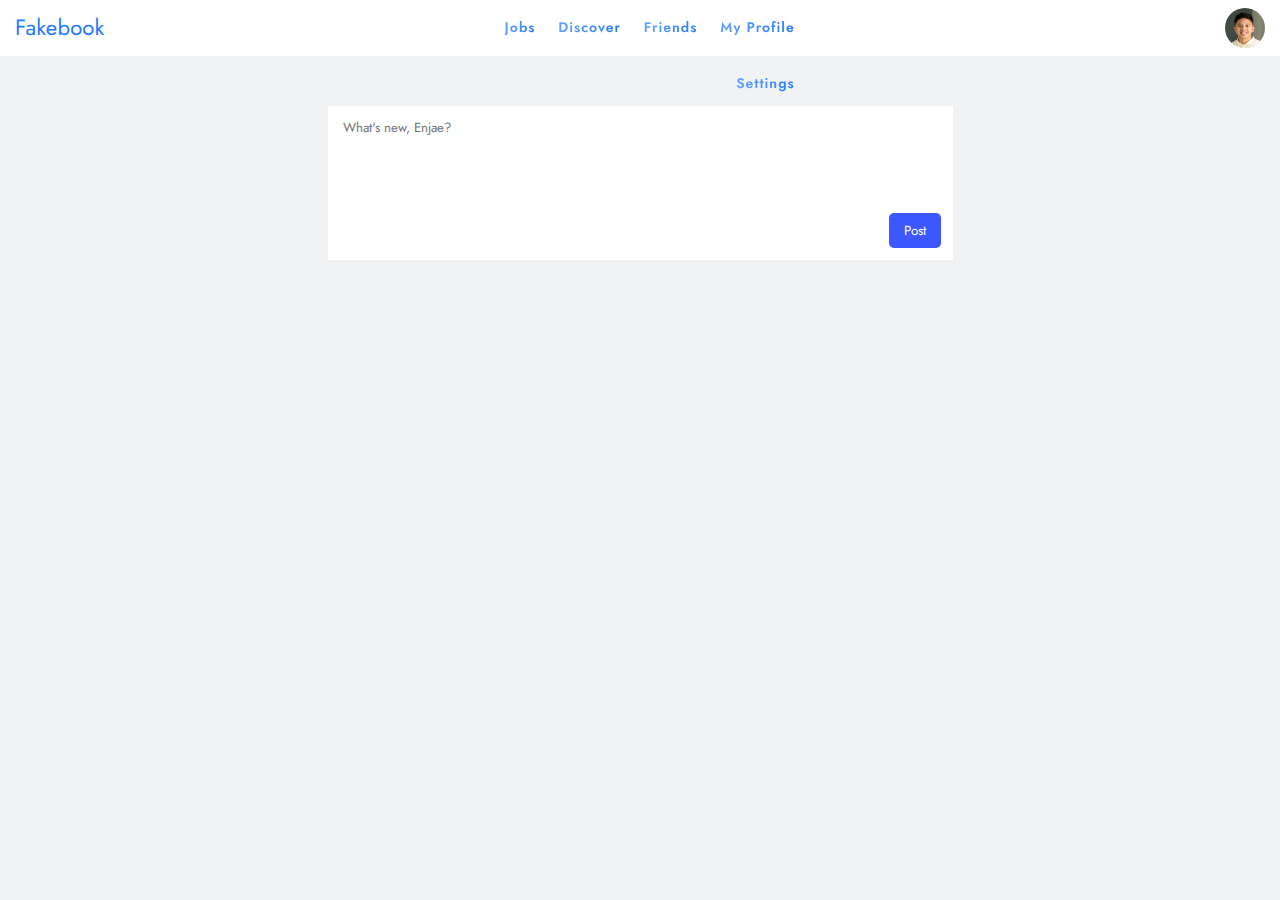
<file: index.html>
<!DOCTYPE html> 
<html lang="en">
    <head>
        <meta charset="utf-8">
        <meta name="viewport" content="width=device-width, initial-scale=1">
        <meta name="author" content="Enjae Antonio">
        <meta name="description" content="Fakebook">
        <meta name="Enjae" content=" HTML, CSS, SEO, web, web development">
        <title>Fakebook</title>   
        <link rel="shortcut icon" href="./assets/favicon.png" type="image/x-icon">
        <link rel="preconnect" href="https://fonts.googleapis.com">
        <link rel="preconnect" href="https://fonts.gstatic.com" crossorigin>
        <link rel="stylesheet" href="assets/style/style.css" media="screen"> 
        <link rel="stylesheet" href="https://cdnjs.cloudflare.com/ajax/libs/font-awesome/6.2.0/css/all.min.css" integrity="sha512-xh6O/CkQoPOWDdYTDqeRdPCVd1SpvCA9XXcUnZS2FmJNp1coAFzvtCN9BmamE+4aHK8yyUHUSCcJHgXloTyT2A==" crossorigin="anonymous" referrerpolicy="no-referrer" />
        <link rel="stylesheet" href="https://fonts.googleapis.com/css2?family=Jost:wght@400;600&display=swap" > 
        <script src="./assets/script/index.js" type="module"></script>
    </head>
    <body>
       <main>
        <header>
            <div class="container flexbox">
                <div class="title">
                    <h1>Fakebook</h1>
                </div>
                <nav>
                    <ul>
                        <li><a href="">Jobs</a></li>
                        <li><a href="">Discover</a></li>
                        <li><a href="">Friends</a></li>
                        <li><a href="">My Profile</a></li>
                        <li><a href="">Settings</a></li>
                    </ul>
                </nav>
                <picture class="avatar">
                    <img class="info-btn avatar-pic" src="./assets/img/MITT_Henlow_009.jpg" alt="">
                </picture>
            </header>
            <section class="user-sub-info">
                <nav class="resp-nav">
                    <ul>
                        <li><a href="">Jobs</a></li>
                        <li><a href="">Discover</a></li>
                        <li><a href="">Friends</a></li>
                        <li><a href="">My Profile</a></li>
                        <li><a href="">Settings</a></li>
                    </ul>
                </nav>
                <p class="sub-info"></p>
                <p class="user-info"></p>
            </section>
            </div>
    
        <section class="post-wrapper container">
                
        <form action="">
                        <div class="form-wrapper">
                        
                            <textarea class="content-input" name="post" id="post" cols="80" rows="5" placeholder="What's new, Enjae?"></textarea>
                            
                            <div class="btn-wrapper">
                                <input type="file" id="file-upload" multiple required />
                        <div class="file-filename">
                            <label for="file-upload"><i class="fa-solid fa-image"></i></label>
                            <p id="file-upload-filename"></p>
                        </div>
                        <button type="button" class="post-btn">Post</button>
                    </div> 
                    
                </div>
                <p class="error-output"></p>
                <section class="post container">
                    <div class="content-header">
                      
                        </div>
                </section>
            </form>
            
            
            
        </section>

       </main>
    
    </body>
    
</html>
</file>
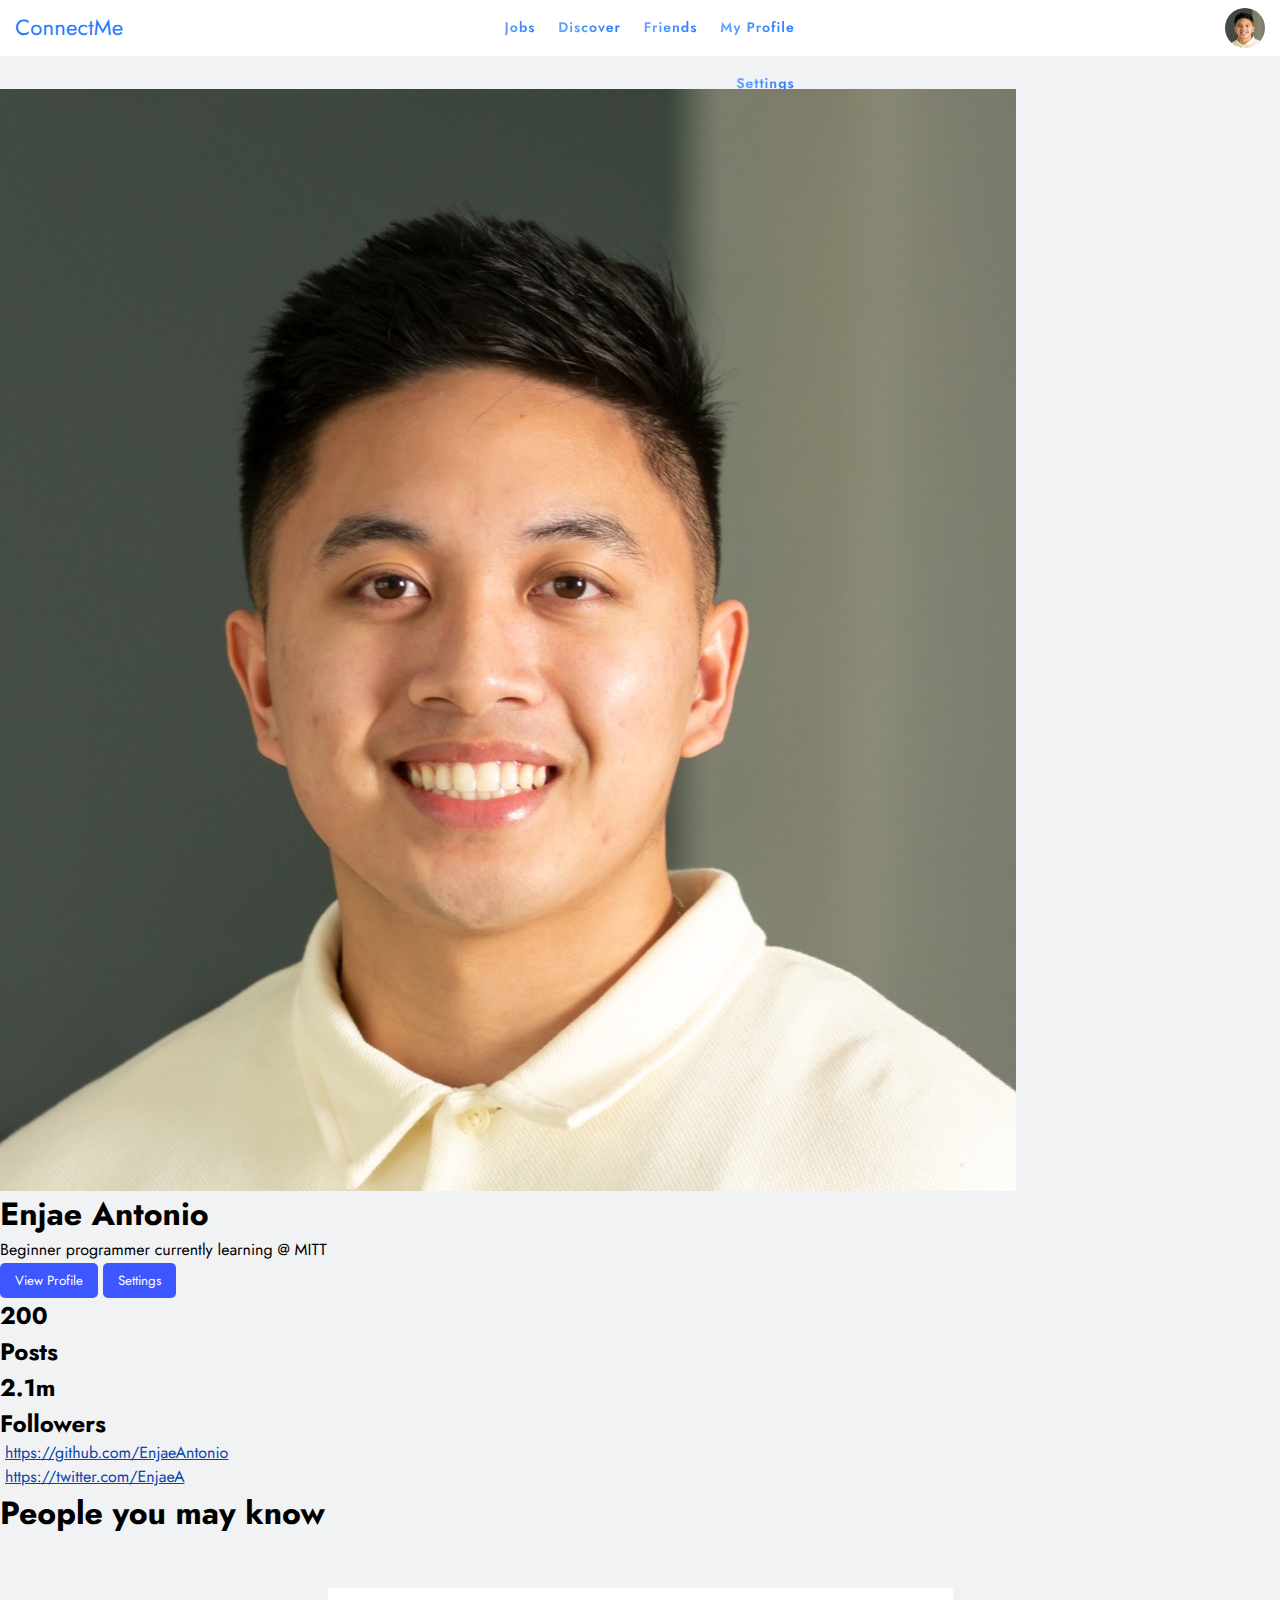
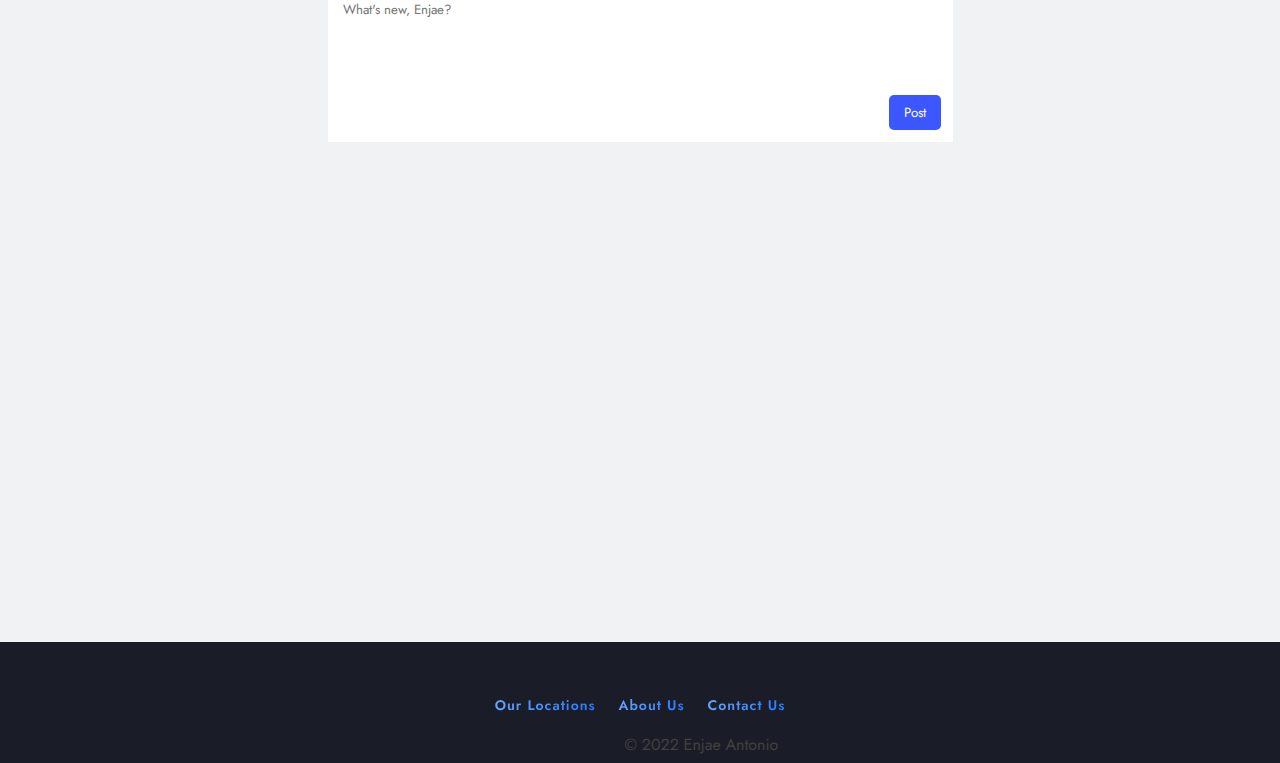
<file: home.html>
<!DOCTYPE html> 
<html lang="en">
    <head>
        <meta charset="utf-8">
        <meta name="viewport" content="width=device-width, initial-scale=1">
        <meta name="author" content="Enjae Antonio">
        <meta name="description" content="Fakebook">
        <meta name="Enjae" content=" HTML, CSS, SEO, web, web development">
        <title>Fakebook</title>   
        <link rel="shortcut icon" href="./assets/favicon.png" type="image/x-icon">
        <link rel="preconnect" href="https://fonts.googleapis.com">
        <link rel="preconnect" href="https://fonts.gstatic.com" crossorigin>
        <link rel="stylesheet" href="assets/style/style.css" media="screen"> 
        <link rel="stylesheet" href="https://cdnjs.cloudflare.com/ajax/libs/font-awesome/6.2.0/css/all.min.css" integrity="sha512-xh6O/CkQoPOWDdYTDqeRdPCVd1SpvCA9XXcUnZS2FmJNp1coAFzvtCN9BmamE+4aHK8yyUHUSCcJHgXloTyT2A==" crossorigin="anonymous" referrerpolicy="no-referrer" />
        <link rel="stylesheet" href="https://fonts.googleapis.com/css2?family=Jost:wght@400;600&display=swap" > 
        <script src="./assets/script/home.js" type="module"></script>
    </head>
    <body>
       <main>
        <header>
            <div class="container flexbox">
                <div class="title">
                    <h1>ConnectMe</h1>
                </div>
                <nav>
                    <ul>
                        <li><a href="">Jobs</a></li>
                        <li><a href="">Discover</a></li>
                        <li><a href="">Friends</a></li>
                        <li><a href="">My Profile</a></li>
                        <li><a href="">Settings</a></li>
                    </ul>
                </nav>
                <picture class="avatar">
                    <img class="info-btn avatar-pic" src="./assets/img/MITT_Henlow_009.jpg" alt="">
                </picture>
            </header>
            <section class="user-sub-info">
                <nav class="resp-nav">
                    <ul>
                        <li><a href="">Jobs</a></li>
                        <li><a href="">Discover</a></li>
                        <li><a href="">Friends</a></li>
                        <li><a href="">My Profile</a></li>
                        <li><a href="">Settings</a></li>
                    </ul>
                </nav>
                <p class="sub-info"></p>
                <p class="user-info"></p>
            </section>

            <div class="my-profile">
                <i class="fa-solid fa-pencil"></i>
                <img src="./assets/img/MITT_Henlow_009.jpg" class="profile-pic" alt="">
                <h1 class="name">Enjae Antonio</h1>
                <p class="desc">Beginner programmer currently learning @ MITT</p>
                <div class="user-btn">
                    <button class="follow">
                        View Profile
                    </button>
                    <button class="unfollow">
                        Settings
                    </button>
                </div>
                <div class="follow-desc">

                    <div class="profile-info">
                        <div class="my-posts">
                            <h2>
                                200
                                <p>Posts</p>
                            </h2>
                        </div>
                        <div class="my-followers">
                            <h2>
                                2.1m
                                <p>Followers</p>
                            </h2>
                        </div>
                    </div>
     

                    </div>
                <div class="user-links">
                    <li><a href="https://github.com/EnjaeAntonio"><i class="fa-brands fa-github"></i>https://github.com/EnjaeAntonio</a></li>
                    <li><a href="https://twitter.com/EnjaeA"><i class="fa-brands fa-twitter"></i>https://twitter.com/EnjaeA</a></li>
                </div>
            </div>
            <div class="gen-profile">
                <div class="gen-title">
                    <h1>People you may know</h1>
                </div>
    
            </div>
    
        <section class="post-wrapper container">
                
        <form action="">
                        <div class="form-wrapper">
                        
                            <textarea class="content-input" name="post" id="post" cols="80" rows="5" placeholder="What's new, Enjae?"></textarea>
                            
                            <div class="btn-wrapper">
                                <input type="file" id="file-upload" multiple required />
                        <div class="file-filename">
                            <label for="file-upload"><i class="fa-solid fa-image"></i></label>
                            <p id="file-upload-filename"></p>
                        </div>
                        <button type="button" class="post-btn">Post</button>
                    </div> 
                    
                </div>
                <p class="error-output"></p>
                <section class="post container">
                    <div class="content-header">
                      
                        </div>
                </section>
            </form>
            
            
            
        </section>

       </main>
       <footer>
        <div class="footer-content">
            <div class="social-media">
                <a target="_blank" href="https://www.linkedin.com/in/enjae-antonio-a6a8b2256/"><i class="fa-brands fa-linkedin footer-icon"></i></a>
                <a target="_blank" href="https://www.facebook.com/profile.php?id=100070156350933"><i class="fa-brands fa-facebook footer-icon"></i></a>
                <a target="_blank" href="https://github.com/EnjaeAntonio"><i class="fa-brands fa-github footer-icon"></a></i>
                <a target="_blank" href="https://www.instagram.com/enjaeantonio/"><i class="fa-brands fa-instagram footer-icon"></a></i>
            </div>
            <nav class="footer-nav">
                <ul>
                    <li><a href="">Our Locations</a></li>
                    <li><a href="">About Us</a></li>
                    <li><a href="">Contact Us</a></li>
                </ul>
            </nav>
            <div class="copyright">
                <h4>&copy; 2022 Enjae Antonio </h4>
            </div>
        </div>
    </footer>
    </body>
    
</html>
</file>
<file: assets/style/style.css>
@import "./reset.css";

/* ---------------------------------------------------- */
/*                                                      */
/* ---------------------------------------------------- */

:root {
    --app-main-blue: #257aff;
    --app-dark-bg: #1a1d28;
    --app-light-bg: #f0f2f4;
    --app-red: #ff3c57;
    --app-green: #33ab4e;
    --app-purple: #833cff;
    --app-orange: #ff833c;
    --app-blue: #3c57ff;
    --app-blue-hover: #364ee6;
}

body {
    height: 100vh;
    background-color: var(--app-light-bg);
}

.container {
    width: min(100% - 30px, 1480px);
    margin-inline: auto;
}
/* ---------------------------------------------------- */
/*     Header                                           */
/* ---------------------------------------------------- */
header {
    height: 56px;
    background-color: #fff;
}

.flexbox {
    display: flex;
}

.title {
    width: 33%;
    height: 40px;
}

.title h1 {
    font-size: 22px;
    font-weight: 400;
    color: var(--app-main-blue);
    line-height: 56px;
    letter-spacing: 0.2px;
}

nav {
    width: 30%;
    text-align: right;
}

nav ul {
    list-style: none;
}

nav ul li{ 
    display: inline;
    line-height: 56px;
    cursor: default;
}

nav ul li a {
    font-size: 14px;
    letter-spacing: 1px;
    background: var(--app-main-blue);
    background: linear-gradient(90deg, rgba(102,162,255,1) 0%, rgba(37,122,255,1) 100%);
    -webkit-background-clip: text;
    -webkit-text-fill-color: transparent;
    font-weight: 600;
    text-decoration: none;
    cursor: pointer;
}

nav ul li a:hover {
    text-decoration: underline #add8e6;
}

nav ul li + li {
    margin-left: 18px;
}
/* ---------------------------------------------------- */
/*     Top-Nav Bar                                      */
/* ---------------------------------------------------- */
.resp-nav {
    display: none;
}


span {
    font-size: 22px;
    color: var(--app-main-blue);
    font-weight: 600;
}

.fa-solid {
    color: var(--app-main-blue);
    margin: auto 10px auto 0px;
    font-size: 22px;
}


/* ---------------------------------------------------- */
/*     Post Content Field                               */
/* ---------------------------------------------------- */

h3 {
    display: flex;
    color: #000;
    font-size: 28px;
    margin: 10px 0;
}

picture{
    display: grid;
    justify-content: right;
    width: 38%;
    margin-top: 8px;
}

.avatar-pic {
    border-radius: 50%;
    width: 40px;
    height: 40px;
    cursor: pointer;
}

.user-img {
    padding: 15px;
}

.post-wrapper {
    display: flex;
    justify-content: center;
    align-items: center;
}

.fa-brands {
    padding-right: 5px;
}

.fa-github {
    color: #000;
}

.fa-twitter {
    color: #1DA1F2;
}

li {
    list-style: none;
}

.user-links li a{
    overflow: hidden;
    color: #0645AD;
}

h2 {
    width: 100%;
}


.form-wrapper{
    background-color: #fff;
    width: 100%;
    padding: 12px 12px 12px 15px;
    justify-content: space-between;
    flex-direction: column;
    display: flex;
    margin-top: 50px;
}

label {
    padding-top: 12px;
    display: flex;
}

label h2 {
    font-size: 19px;
    margin-left: 6px;
    font-weight: 400;
    color: #fff;
}

.error-output {
    color: rgb(255, 0, 0);
    font-size: 13px;
    margin: 15px 0;
    text-align: center;
}

/* ---------------------------------------------------- */
/*     Choose file and post button                      */
/* ---------------------------------------------------- */

.file-filename {
    width: 100%;
    display: flex;
}

#file-upload-filename {
    font-size: 13px;
    text-align: left;
    font-weight: 600;
    color: #fff;
    margin-bottom: 2px;
}

.fa-image {
    font-size: 24px;
    color: rgb(211, 211, 211);
    cursor: pointer;
}

input[type="file"] {
    display: none;
}

textarea {
    background-color: #fff;
    color: #000;
    resize: none;
}

.btn-wrapper {
    justify-content: flex-end;
    display: flex;
    align-items: center;
}

button{
    padding: 8px 15px;
    color: rgb(255, 255, 255, 1);
    background-color: var(--app-blue);
    border-radius: 5px;
}

.post-btn:hover {
    background: rgb(64, 124, 213);
}

/* ---------------------------------------------------- */
/*     User post styling                                */
/* ---------------------------------------------------- */

.post {
    display: grid;
    justify-content: center;
    align-items: center;
    margin-top: 30px;
    width: 100%;
}

.content {
    background-color: #fff;
    width: 100vh;
    margin: 10px 0;
}

.content-header {
    display: flex;
    padding: 10px;
}

.content-header img {
    margin-right: 10px;
}

.content-header h1 {
    font-weight: 400;
    line-height: 42px;
}

.content-header p {
    display: inline;
    margin-left: auto;
}

.post-content {
    padding: 10px 0;
}
.user-output{
    padding: 10px 15px;
}

h4 {
    font-weight: 400;
    color: rgb(65, 65, 65);
    text-align: right;
    padding: 0 7px 5px 0;
}

/* ---------------------------------------------------- */
/* Footer
/* ---------------------------------------------------- */

footer {
    background-color: var(--app-dark-bg);
    display: flex;
    justify-content: center;
    position: relative;
    top: 50vh;
    width: 100%;
}

.footer-nav{
    width: 100%;
}

.footer-nav a {
    color: rgb(255, 255, 255);
}

.social-media{
    text-align: center;
}


.copyright{
    text-align: center;
}

.footer-icon{
    font-size: 24px;
}

/* ---------------------------------------------------- */
/*     Media Queries                                    */
/* ---------------------------------------------------- */

@media (max-width: 1180px ){
    .post-wrapper {
        display: block;
    }
    .user-sub-info {
        width: 100%;
        position: none;
        right: 0;
    }
}

@media (max-width: 833px) {
    header {
        width: 100%;
    }
    .title {
        width: 50%;
    }
    picture {
        width: 50%;
    }
    nav {
        display: none;
    }
    .resp-nav {
        display: flex;
        width: 100%;
    }
    .resp-nav ul li a {
        font-size: 13.5px;
        font-weight: 600;
        color: #000;
    }
    .content {
        width: 100%;
    }

    .post-wrapper {
        display: block;
    }
    .user-sub-info {
        width: 100%;
        position: none;
        right: 0;
    }
}

@media (max-width: 428px){
    .content-header h1 {
        font-size: 1.1rem;
        padding-right: 40px;
    }

    .content-header p {
        font-size: .7rem;
    }
}
</file>
